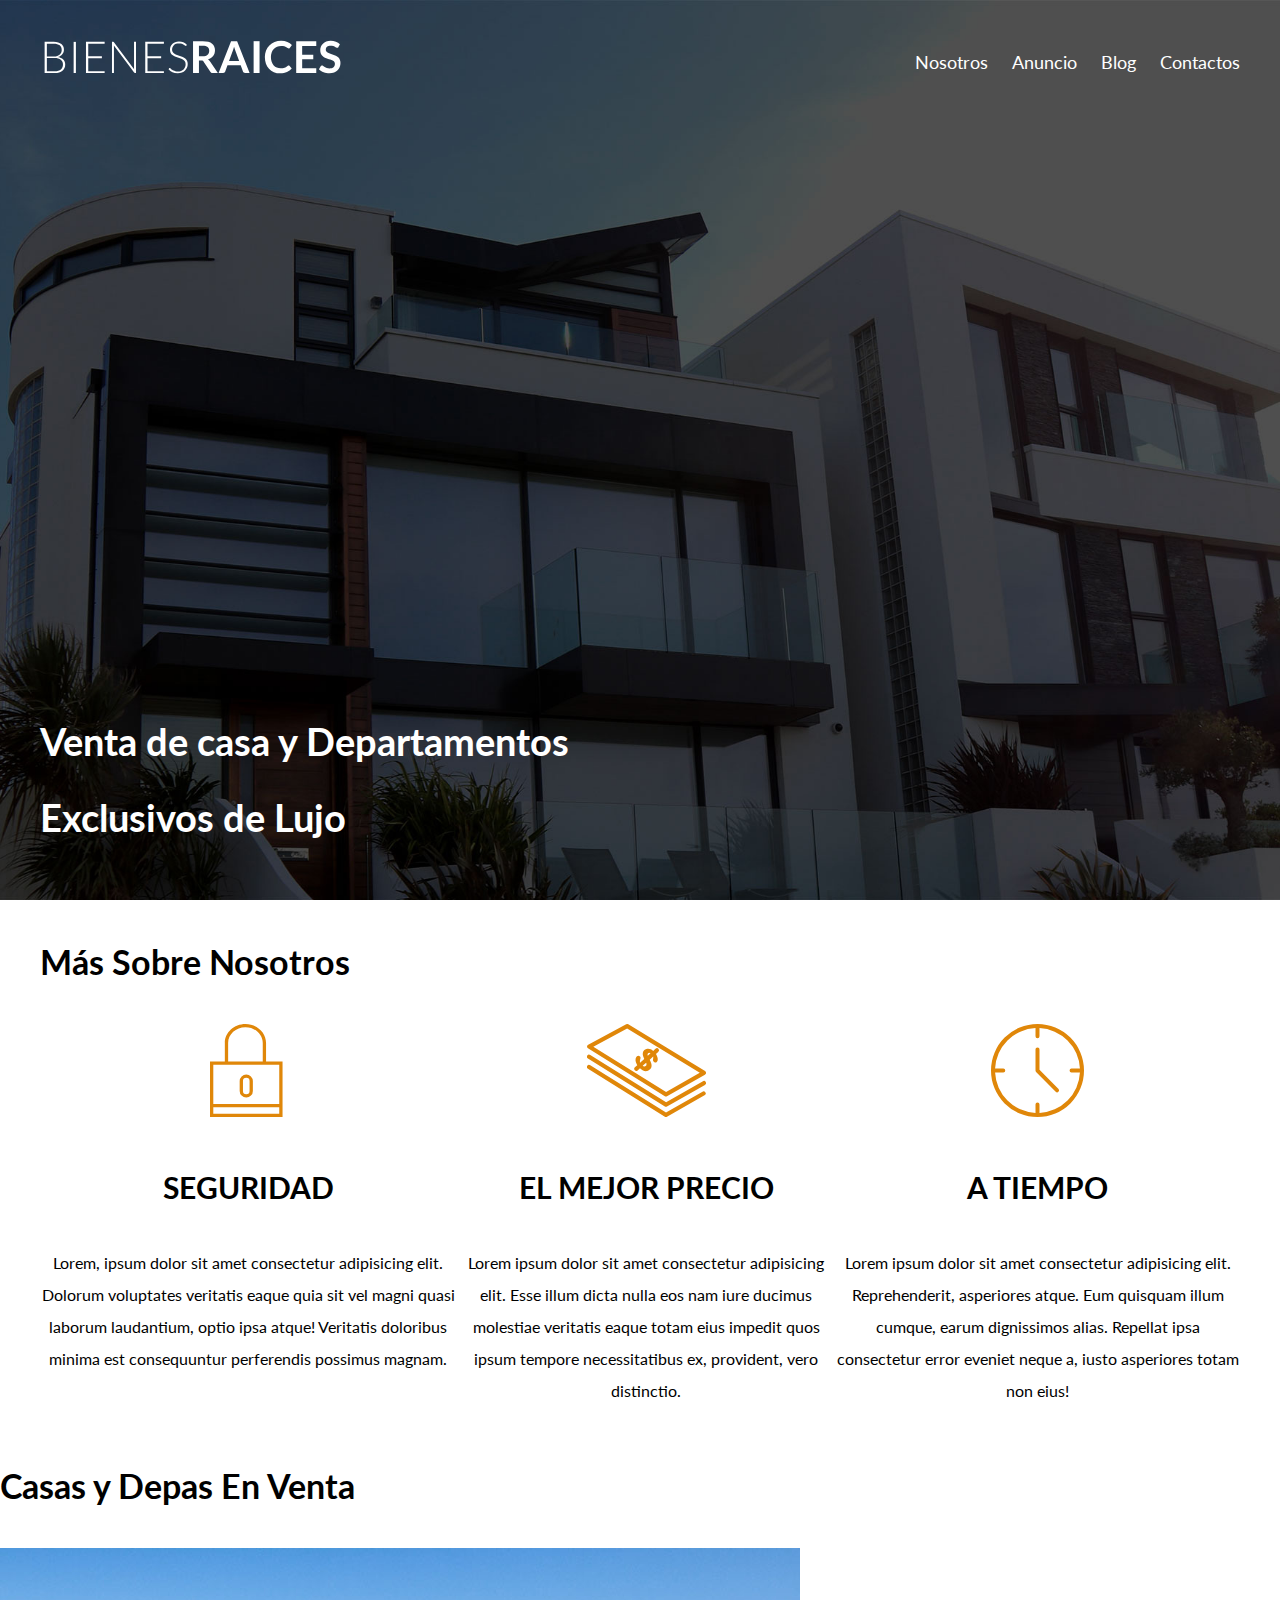
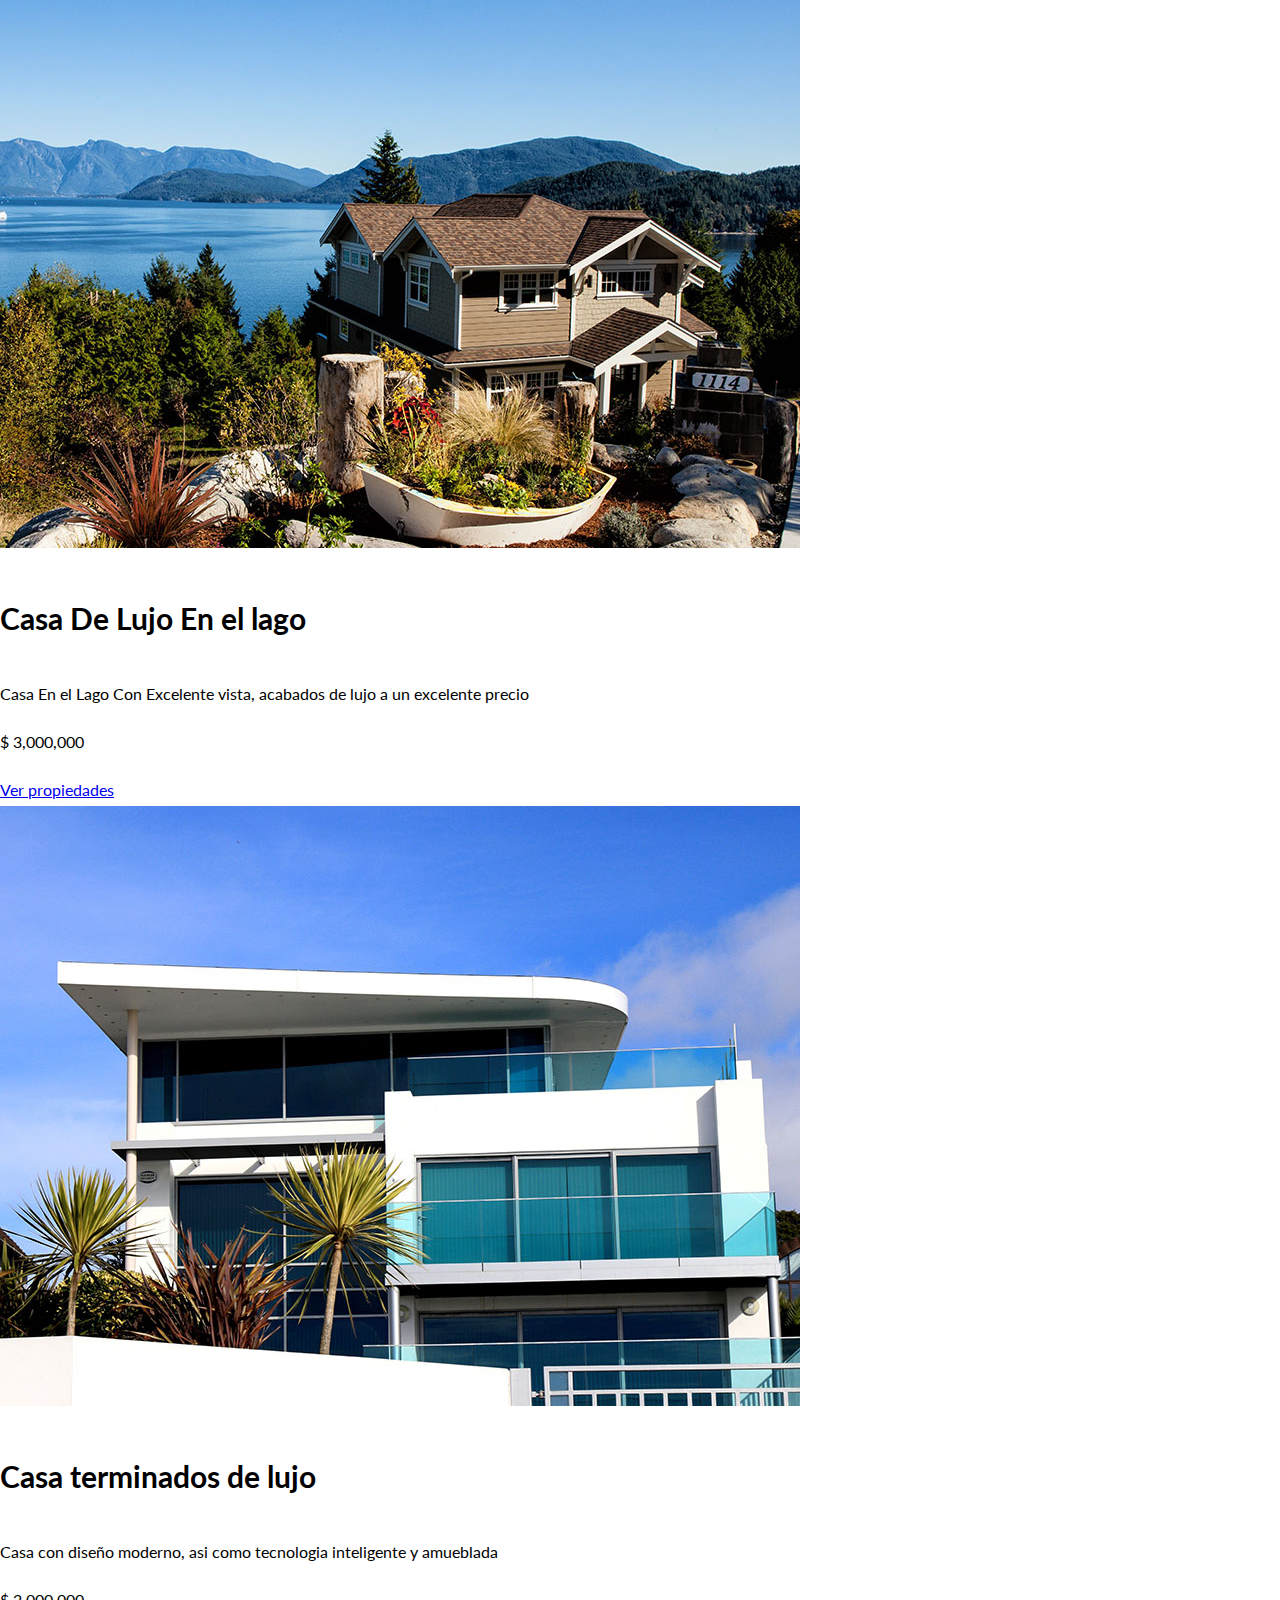
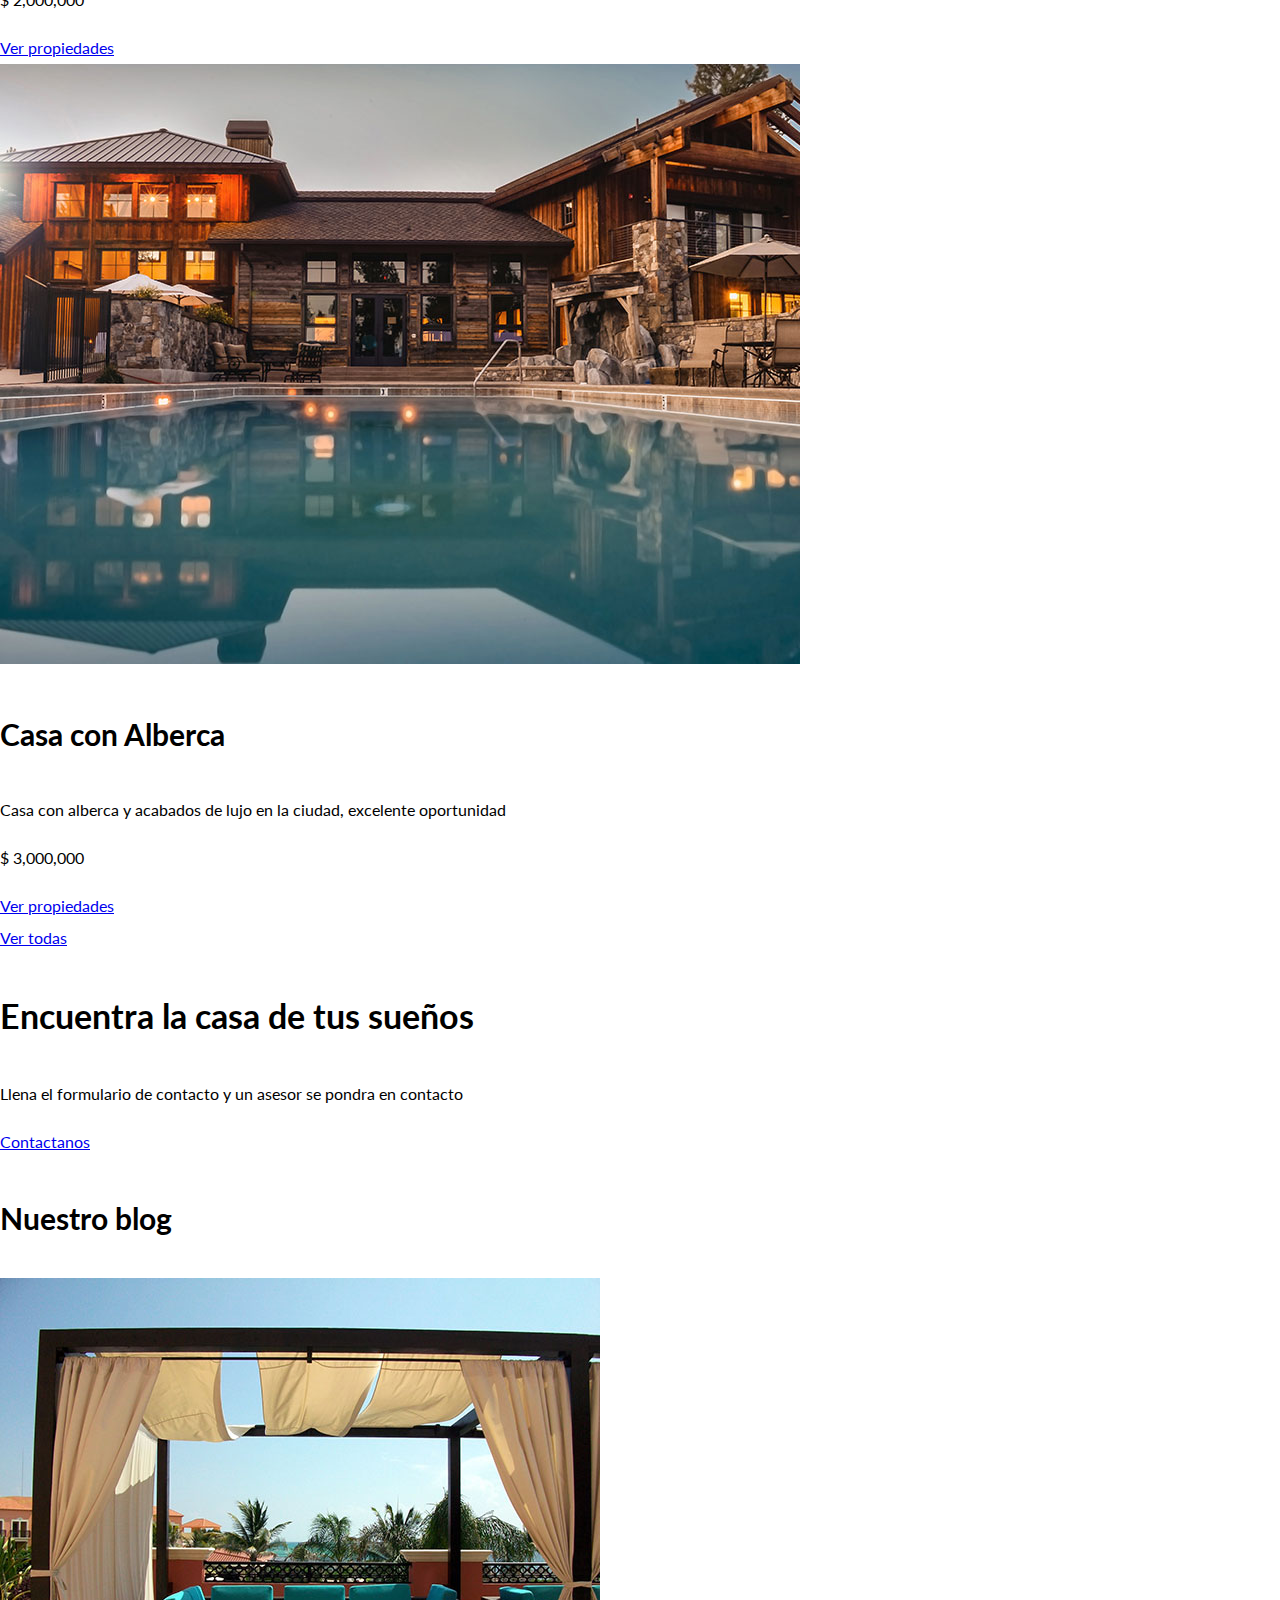
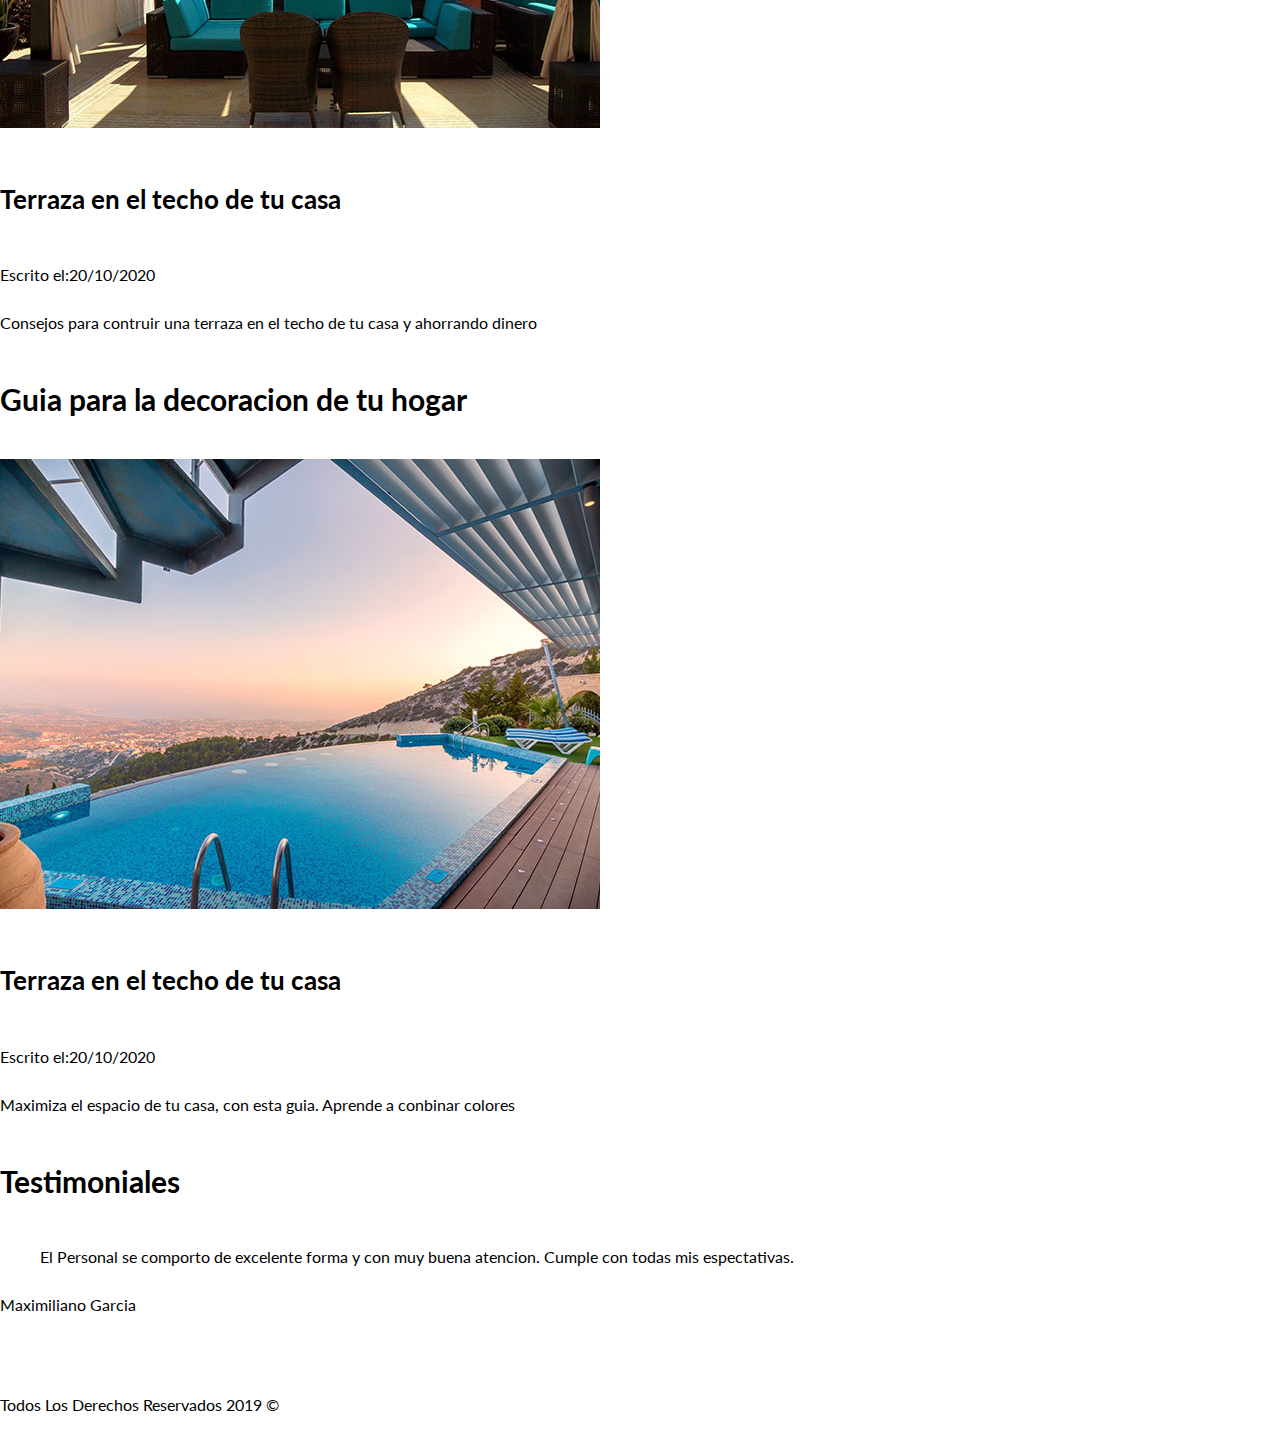
<file: Proyecto Bienes Raices/index.html>
<!DOCTYPE html>
<html lang="en">
<head>
    <meta charset="UTF-8">
    <meta name="viewport" content="width=device-width, initial-scale=1.0">
    <title>Bienes Raices</title>
    <link href="https://fonts.googleapis.com/css2?family=Lato:wght@300;700;900&display=swap" rel="stylesheet">
    <link rel="stylesheet" href="css/normaliza.css">
    <link rel="stylesheet" href="css/style.css">
</head>
<body>

    <header class= "site-header inicio">
        <div class="contenedor contenido-header">
            <div class="barra">
                <a href="/">
                <img src="img/logo.svg" alt="logotipo de bienes raices.">
                </a>

                <nav class="Navegacion">   
                    <a href="nosotros.html">Nosotros</a>
                    <a href="Anuncio.html">Anuncio</a>
                    <a href="Blog.html">Blog</a>
                    <a href="Contactos">Contactos</a>
                </nav> 
            </div>

            <h1>Venta de casa y Departamentos Exclusivos de Lujo</h1>
        </div> <!--Contenedor-->
    </header>

    <section class="contenedor seccion">
        <h2>Más Sobre Nosotros</h2>

        <div class="iconos-nosotros">
            <div class="icono">
                <img src="img/icono1.svg" alt="incono seguridad">
                <h3>Seguridad</h3>
                <P>Lorem, ipsum dolor sit amet consectetur adipisicing elit. Dolorum voluptates 
                veritatis eaque quia sit vel magni quasi laborum laudantium, optio ipsa atque! 
                Veritatis doloribus minima est consequuntur perferendis possimus magnam.</P>
            </div>
            

            <div class="icono">
                <img src="img/icono2.svg" alt="incono mejor precio">
                <h3>El Mejor Precio</h3>
                <P>Lorem ipsum dolor sit amet consectetur adipisicing elit. 
                Esse illum dicta nulla eos nam iure ducimus molestiae veritatis eaque totam eius impedit
                quos ipsum tempore necessitatibus ex, provident, vero distinctio.</P>
            </div>
            

            <div class="icono">
                <img src="img/icono3.svg" alt="incono tiempo">
                <h3>A Tiempo</h3>
                <p>Lorem ipsum dolor sit amet consectetur adipisicing elit. 
                Reprehenderit, asperiores atque. Eum quisquam illum cumque, earum dignissimos alias. Repellat 
                ipsa consectetur error eveniet neque a, iusto asperiores totam non eius!</p>
            </div>
        </div>

    </section>
    
    <main>

        <H2>Casas y Depas En Venta</H2>

        <div>
            <img src="img/anuncio1.jpg" alt="casa anuncio 1">   
            <h3>Casa De Lujo En el lago</h3>
            <p>Casa En el Lago Con Excelente vista, acabados de lujo a un excelente precio</p>
            <p>$ 3,000,000</p>
            <a href="#">Ver propiedades</a>
        </div>

        <div>
            <img src="img/anuncio2.jpg" alt="Casa Anuncio 2">
            <h3>Casa terminados de lujo </h3>
            <p>Casa con diseño moderno, asi como tecnologia inteligente y amueblada </p>
            <p>$ 2,000,000</p>
            <a href="#">Ver propiedades</a>
        </div>
        
        <div>
            <img src="img/anuncio3.jpg" alt="Casa anuncio 3">   
            <h3>Casa con Alberca</h3>
            <p>Casa con  alberca y acabados de lujo en la ciudad, excelente oportunidad </p>
            <p>$ 3,000,000</p>
            <a href="#">Ver propiedades</a>
        </div>

        
        <a href="Anuncio.html">Ver todas</a>

    </main>   

     <section>   
        <h2>Encuentra la casa de tus sueños</h2>
        <p>Llena el formulario de contacto y un asesor se pondra en contacto</p>
        <a href="#">Contactanos</a>
    </section>   

    <section>
        <h3>Nuestro blog</h3>
        <article>
            <img src="img/blog1.jpg" alt="Entrada de blog">
            <h4>Terraza en el techo de tu casa</h4>
            <p>Escrito el:20/10/2020</p>
            <p>Consejos para contruir una terraza en el techo de tu casa y ahorrando dinero</p>
        </article>

        <h3>Guia para la decoracion de tu hogar</h3>
        <img src="img/blog2.jpg" alt="Entrada de blog2">
        <h4>Terraza en el techo de tu casa</h4>
        <p>Escrito el:20/10/2020</p>
        <p>Maximiza el espacio de tu casa, con esta guia. Aprende a conbinar colores</p>
    </section>

    <section>

        <h3>Testimoniales</h3>

        <blockquote>
            El Personal se comporto de excelente forma y con muy buena atencion.
            Cumple con todas mis espectativas.
        </blockquote>
        <p>Maximiliano Garcia</p>
    </section>

    <footer>
        <nav class="Navegacion">
            <a href="nosotros.html">Nosotros</a>
            <a href="Anuncio.html">Anuncio</a>
            <a href="Blog.html">Blog</a>
            <a href="Contactos">Contactos</a>
        </nav>

        <p>Todos Los Derechos Reservados 2019 &copy;</p>

    </footer>






</body>
</html>
</file>
<file: Proyecto Bienes Raices/css/normaliza.css>
/*! normalize.css v8.0.1 | MIT License | github.com/necolas/normalize.css */

/* Document
   ========================================================================== */

/**
 * 1. Correct the line height in all browsers.
 * 2. Prevent adjustments of font size after orientation changes in iOS.
 */

 html {
    line-height: 1.15; /* 1 */
    -webkit-text-size-adjust: 100%; /* 2 */
  }
  
  /* Sections
     ========================================================================== */
  
  /**
   * Remove the margin in all browsers.
   */
  
  body {
    margin: 0;
  }
  
  /**
   * Render the `main` element consistently in IE.
   */
  
  main {
    display: block;
  }
  
  /**
   * Correct the font size and margin on `h1` elements within `section` and
   * `article` contexts in Chrome, Firefox, and Safari.
   */
  
  h1 {
    font-size: 2em;
    margin: 0.67em 0;
  }
  
  /* Grouping content
     ========================================================================== */
  
  /**
   * 1. Add the correct box sizing in Firefox.
   * 2. Show the overflow in Edge and IE.
   */
  
  hr {
    box-sizing: content-box; /* 1 */
    height: 0; /* 1 */
    overflow: visible; /* 2 */
  }
  
  /**
   * 1. Correct the inheritance and scaling of font size in all browsers.
   * 2. Correct the odd `em` font sizing in all browsers.
   */
  
  pre {
    font-family: monospace, monospace; /* 1 */
    font-size: 1em; /* 2 */
  }
  
  /* Text-level semantics
     ========================================================================== */
  
  /**
   * Remove the gray background on active links in IE 10.
   */
  
  a {
    background-color: transparent;
  }
  
  /**
   * 1. Remove the bottom border in Chrome 57-
   * 2. Add the correct text decoration in Chrome, Edge, IE, Opera, and Safari.
   */
  
  abbr[title] {
    border-bottom: none; /* 1 */
    text-decoration: underline; /* 2 */
    text-decoration: underline dotted; /* 2 */
  }
  
  /**
   * Add the correct font weight in Chrome, Edge, and Safari.
   */
  
  b,
  strong {
    font-weight: bolder;
  }
  
  /**
   * 1. Correct the inheritance and scaling of font size in all browsers.
   * 2. Correct the odd `em` font sizing in all browsers.
   */
  
  code,
  kbd,
  samp {
    font-family: monospace, monospace; /* 1 */
    font-size: 1em; /* 2 */
  }
  
  /**
   * Add the correct font size in all browsers.
   */
  
  small {
    font-size: 80%;
  }
  
  /**
   * Prevent `sub` and `sup` elements from affecting the line height in
   * all browsers.
   */
  
  sub,
  sup {
    font-size: 75%;
    line-height: 0;
    position: relative;
    vertical-align: baseline;
  }
  
  sub {
    bottom: -0.25em;
  }
  
  sup {
    top: -0.5em;
  }
  
  /* Embedded content
     ========================================================================== */
  
  /**
   * Remove the border on images inside links in IE 10.
   */
  
  img {
    border-style: none;
  }
  
  /* Forms
     ========================================================================== */
  
  /**
   * 1. Change the font styles in all browsers.
   * 2. Remove the margin in Firefox and Safari.
   */
  
  button,
  input,
  optgroup,
  select,
  textarea {
    font-family: inherit; /* 1 */
    font-size: 100%; /* 1 */
    line-height: 1.15; /* 1 */
    margin: 0; /* 2 */
  }
  
  /**
   * Show the overflow in IE.
   * 1. Show the overflow in Edge.
   */
  
  button,
  input { /* 1 */
    overflow: visible;
  }
  
  /**
   * Remove the inheritance of text transform in Edge, Firefox, and IE.
   * 1. Remove the inheritance of text transform in Firefox.
   */
  
  button,
  select { /* 1 */
    text-transform: none;
  }
  
  /**
   * Correct the inability to style clickable types in iOS and Safari.
   */
  
  button,
  [type="button"],
  [type="reset"],
  [type="submit"] {
    -webkit-appearance: button;
  }
  
  /**
   * Remove the inner border and padding in Firefox.
   */
  
  button::-moz-focus-inner,
  [type="button"]::-moz-focus-inner,
  [type="reset"]::-moz-focus-inner,
  [type="submit"]::-moz-focus-inner {
    border-style: none;
    padding: 0;
  }
  
  /**
   * Restore the focus styles unset by the previous rule.
   */
  
  button:-moz-focusring,
  [type="button"]:-moz-focusring,
  [type="reset"]:-moz-focusring,
  [type="submit"]:-moz-focusring {
    outline: 1px dotted ButtonText;
  }
  
  /**
   * Correct the padding in Firefox.
   */
  
  fieldset {
    padding: 0.35em 0.75em 0.625em;
  }
  
  /**
   * 1. Correct the text wrapping in Edge and IE.
   * 2. Correct the color inheritance from `fieldset` elements in IE.
   * 3. Remove the padding so developers are not caught out when they zero out
   *    `fieldset` elements in all browsers.
   */
  
  legend {
    box-sizing: border-box; /* 1 */
    color: inherit; /* 2 */
    display: table; /* 1 */
    max-width: 100%; /* 1 */
    padding: 0; /* 3 */
    white-space: normal; /* 1 */
  }
  
  /**
   * Add the correct vertical alignment in Chrome, Firefox, and Opera.
   */
  
  progress {
    vertical-align: baseline;
  }
  
  /**
   * Remove the default vertical scrollbar in IE 10+.
   */
  
  textarea {
    overflow: auto;
  }
  
  /**
   * 1. Add the correct box sizing in IE 10.
   * 2. Remove the padding in IE 10.
   */
  
  [type="checkbox"],
  [type="radio"] {
    box-sizing: border-box; /* 1 */
    padding: 0; /* 2 */
  }
  
  /**
   * Correct the cursor style of increment and decrement buttons in Chrome.
   */
  
  [type="number"]::-webkit-inner-spin-button,
  [type="number"]::-webkit-outer-spin-button {
    height: auto;
  }
  
  /**
   * 1. Correct the odd appearance in Chrome and Safari.
   * 2. Correct the outline style in Safari.
   */
  
  [type="search"] {
    -webkit-appearance: textfield; /* 1 */
    outline-offset: -2px; /* 2 */
  }
  
  /**
   * Remove the inner padding in Chrome and Safari on macOS.
   */
  
  [type="search"]::-webkit-search-decoration {
    -webkit-appearance: none;
  }
  
  /**
   * 1. Correct the inability to style clickable types in iOS and Safari.
   * 2. Change font properties to `inherit` in Safari.
   */
  
  ::-webkit-file-upload-button {
    -webkit-appearance: button; /* 1 */
    font: inherit; /* 2 */
  }
  
  /* Interactive
     ========================================================================== */
  
  /*
   * Add the correct display in Edge, IE 10+, and Firefox.
   */
  
  details {
    display: block;
  }
  
  /*
   * Add the correct display in all browsers.
   */
  
  summary {
    display: list-item;
  }
  
  /* Misc
     ========================================================================== */
  
  /**
   * Add the correct display in IE 10+.
   */
  
  template {
    display: none;
  }
  
  /**
   * Add the correct display in IE 10.
   */
  
  [hidden] {
    display: none;
  }
</file>
<file: Proyecto Bienes Raices/css/style.css>
html{
    font-size: 62.5%;/* Reset para REMS - 62.5%=10px de 16px */
}


body{
    font-family: 'Lato', sans-serif;
    font-size: 1.6rem;
    line-height: 2;
}



/*Globales*/
.contenedor{

    max-width: 120rem; /* es igual a 1200px*/
    margin-left: auto;
    margin-right: auto;

}
h1{
    font-size: 3.8rem;
}
h2{
    font-size: 3.4rem;
}
h3{
    font-size: 3rem;
}
h4{
    font-size: 2.6rem;
}

/**Utilidades**/

.seccion{
    margin-top: 2rem;
    margin-bottom: 2rem;

}


/* Header*/
.site-header.inicio{

    background-image: url(../img/header.jpg);
    background-position: center center;
    background-size: cover;
    height: 100vh;
    min-height: 60rem;
}
.contenido-header{
    height: 100%;
    display: flex;
    flex-direction: column;
    justify-content: space-between;

}
.contenido-header h1{

    color: white;
    padding-bottom: 2rem;
    max-width: 60rem;
    line-height: 2;
}


.barra{

    display: flex;
    justify-content: space-between;
    align-items: center;
    padding-top: 3rem;
}
/*Navegacion*/

.Navegacion a {
    color: white;
    text-decoration: none;
    font-size: 1.8rem;/* = a 18px*/
    margin-right: 2rem;
}
.Navegacion a:hover{
    color: #71B100;
}

.Navegacion a:last-of-type{
    margin:0;
}

/**Iconos nosotros**/


.iconos-nosotros{

    display: flex;
    justify-content: space-between;
}
.icono {

    flex-basis: calc (33.3% - 1rem);
    text-align: center;
}
.icono h3{

    text-transform: uppercase;
}
</file>
